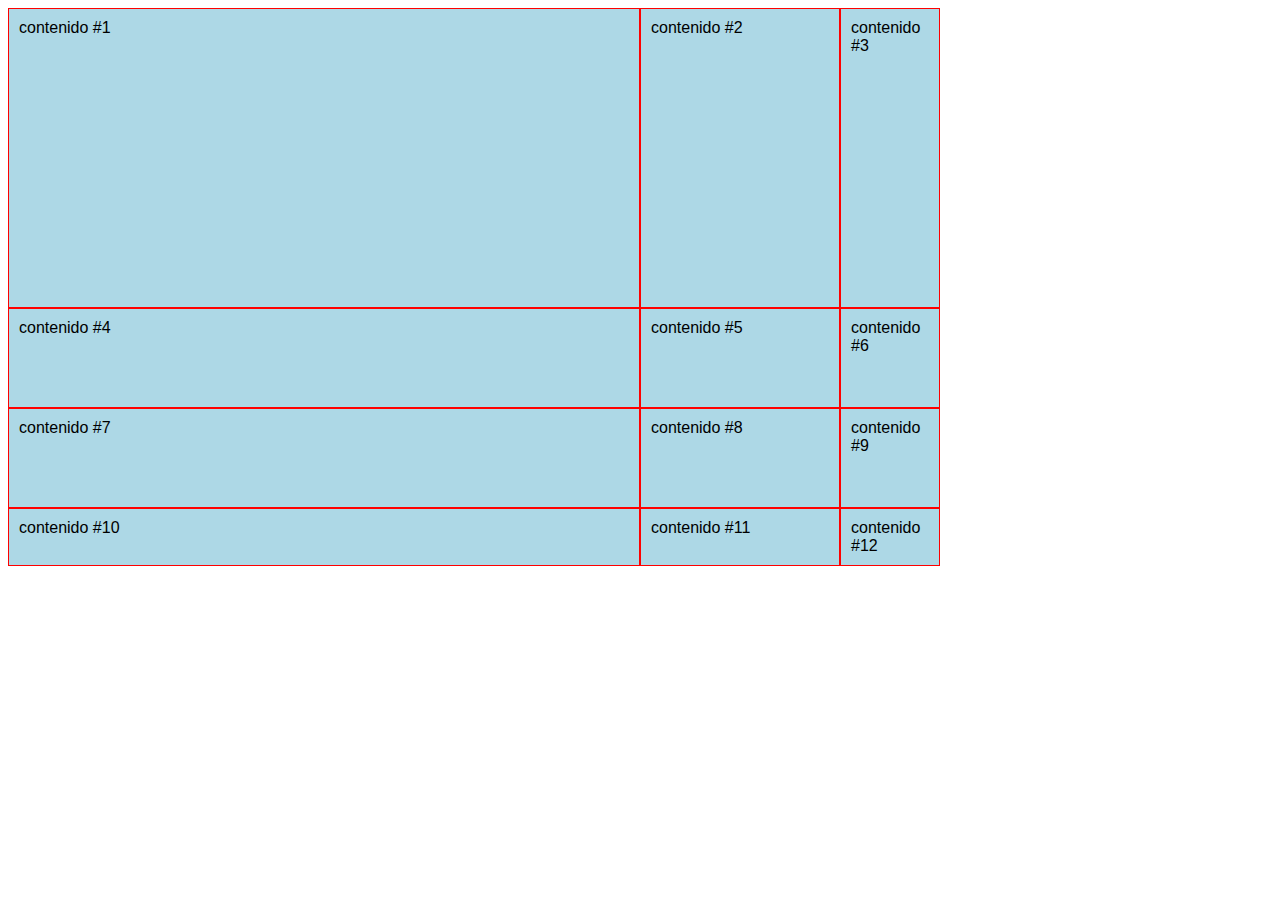
<file: clases/01_columnas/index.html>
<!DOCTYPE html>
<html lang="en">
<head>
    <meta charset="UTF-8">
    <meta name="viewport" content="width=device-width, initial-scale=1.0">
    <link rel="stylesheet" href="css/estilos.css">
    <title>CSS GRID</title>
</head>
<body>
    <section class="container">
        <div class="item">contenido #1</div>
        <div class="item">contenido #2</div>
        <div class="item">contenido #3</div>
        <div class="item">contenido #4</div>
        <div class="item">contenido #5</div>
        <div class="item">contenido #6</div>
        <div class="item">contenido #7</div>
        <div class="item">contenido #8</div>
        <div class="item">contenido #9</div>
        <div class="item">contenido #10</div>
        <div class="item">contenido #11</div>
        <div class="item">contenido #12</div>
        
    </section>
</body>
</html>
</file>
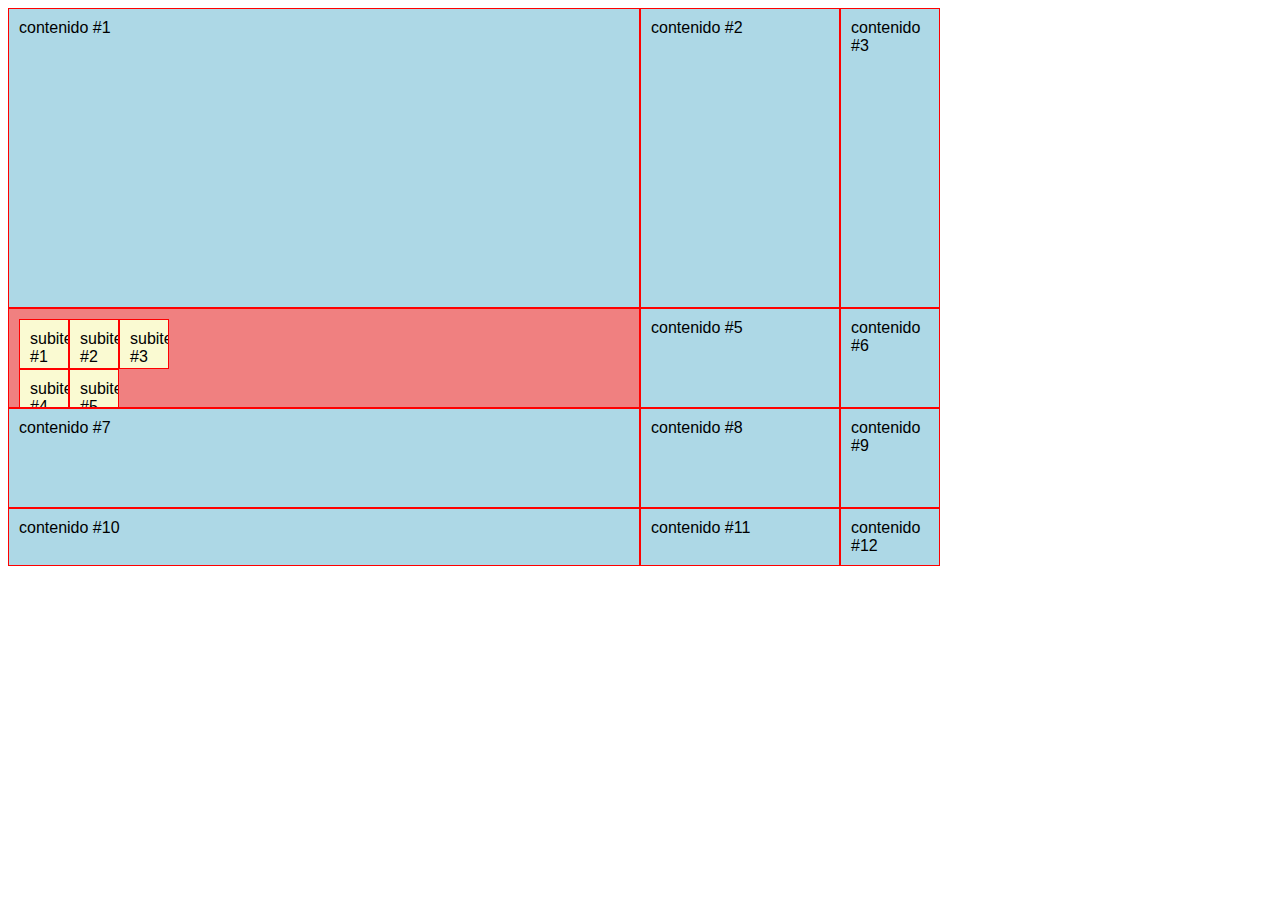
<file: clases/03_subgrid/index.html>
<!DOCTYPE html>
<html lang="en">
<head>
    <meta charset="UTF-8">
    <meta name="viewport" content="width=device-width, initial-scale=1.0">
    <link rel="stylesheet" href="css/estilos.css">
    <title>CSS GRID</title>
</head>
<body>
    <section class="container">
        <div class="item">contenido #1</div>
        <div class="item">contenido #2</div>
        <div class="item">contenido #3</div>
        <div class="item">
            <div class="item">subitem #1</div>
            <div class="item">subitem #2</div>
            <div class="item">subitem #3</div>
            <div class="item">subitem #4</div>
            <div class="item">subitem #5</div>
        </div>
        <div class="item">contenido #5</div>
        <div class="item">contenido #6</div>
        <div class="item">contenido #7</div>
        <div class="item">contenido #8</div>
        <div class="item">contenido #9</div>
        <div class="item">contenido #10</div>
        <div class="item">contenido #11</div>
        <div class="item">contenido #12</div>
        
    </section>
</body>
</html>
</file>
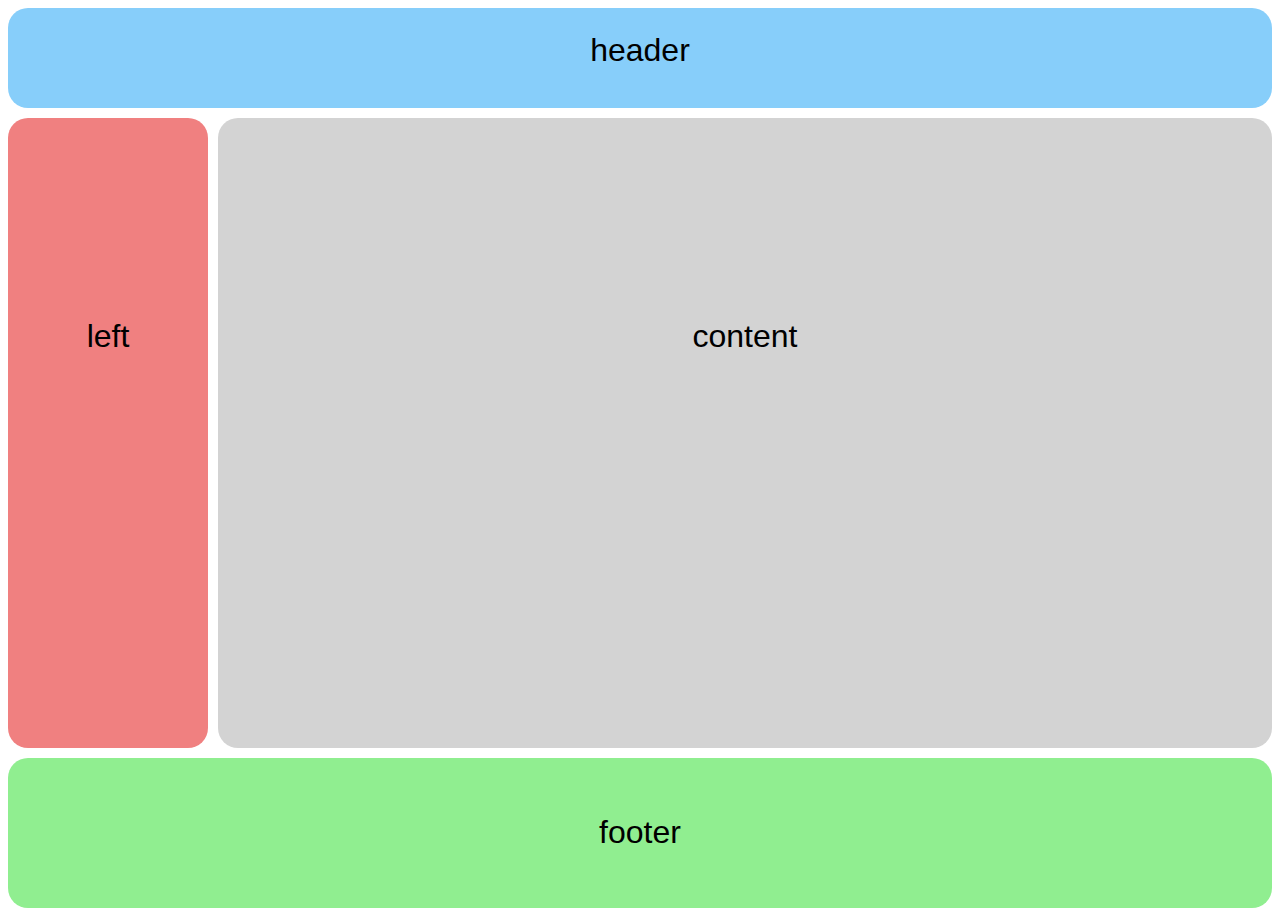
<file: clases/06_areas/index.html>
<!DOCTYPE html>
<html lang="en">
<head>
    <meta charset="UTF-8">
    <meta name="viewport" content="width=device-width, initial-scale=1.0">
    <link rel="stylesheet" href="css/estilos.css">
    <title>CSS GRID</title>
</head>
<body>
    <section class="container">
        <div class="item header">header</div>
        <div class="item left">left</div>
        <div class="item content">content</div>
        <div class="item footer">footer</div>        
    </section>
</body>
</html>
</file>
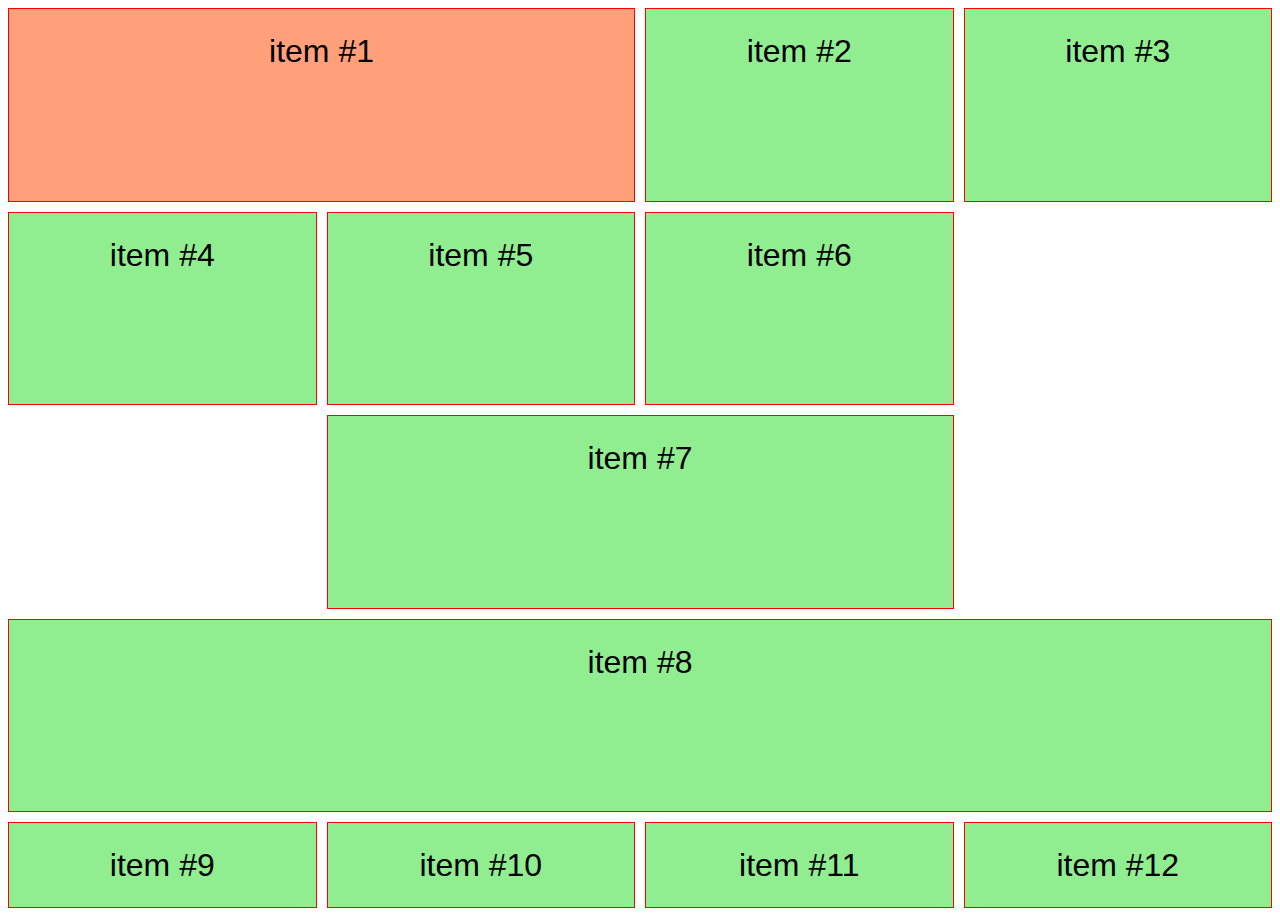
<file: clases/07_column-size/index.html>
<!DOCTYPE html>
<html lang="en">
<head>
    <meta charset="UTF-8">
    <meta name="viewport" content="width=device-width, initial-scale=1.0">
    <link rel="stylesheet" href="css/estilos.css">
    <title>CSS GRID</title>
</head>
<body>
    <section class="container">
        <div class="item">item #1</div>
        <div class="item">item #2</div>
        <div class="item">item #3</div>
        <div class="item">item #4</div>
        <div class="item">item #5</div>
        <div class="item">item #6</div>
        <div class="item">item #7</div>
        <div class="item">item #8</div>
        <div class="item">item #9</div>
        <div class="item">item #10</div>
        <div class="item">item #11</div>
        <div class="item">item #12</div>        
    </section>
</body>
</html>
</file>
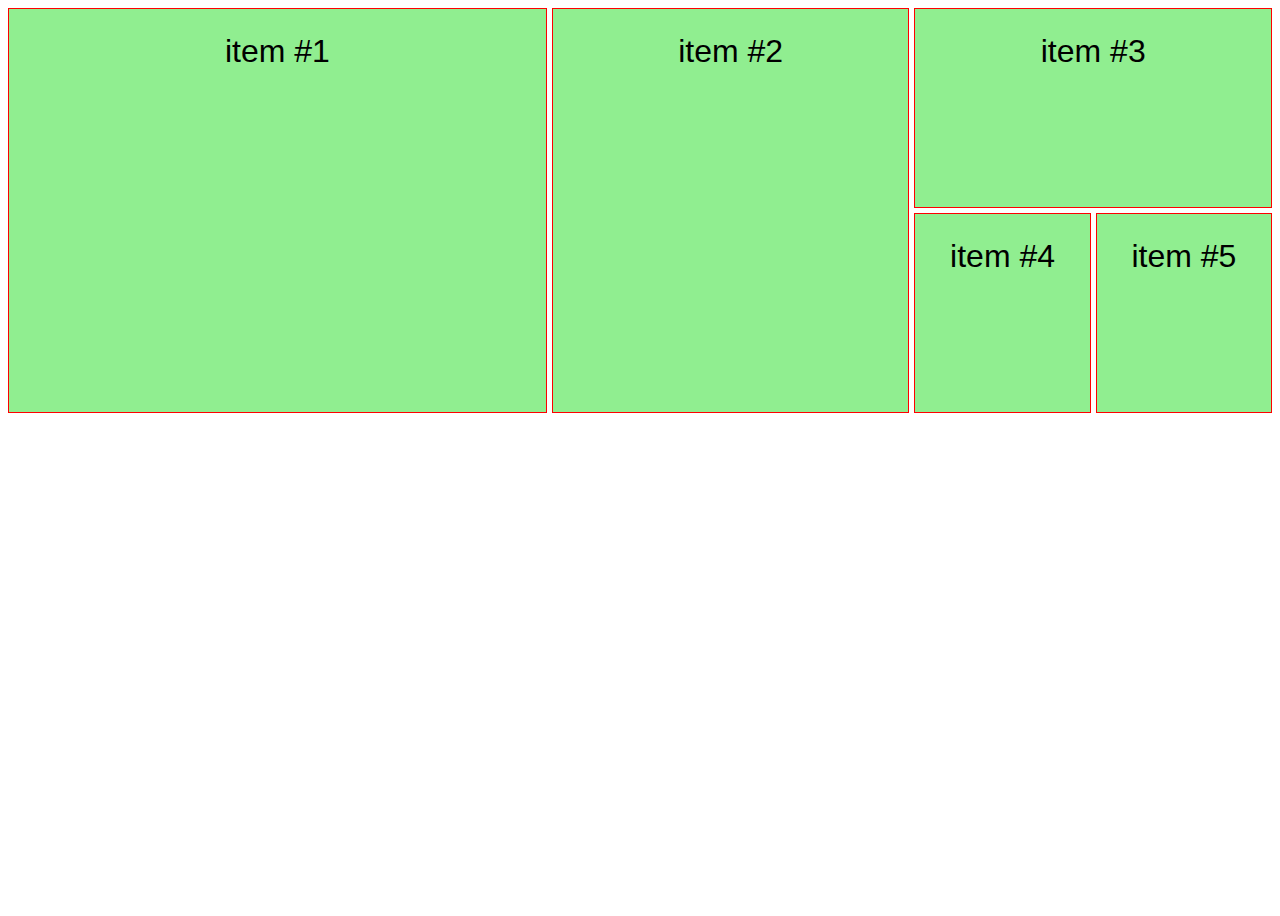
<file: clases/08_row-size/index.html>
<!DOCTYPE html>
<html lang="en">
<head>
    <meta charset="UTF-8">
    <meta name="viewport" content="width=device-width, initial-scale=1.0">
    <link rel="stylesheet" href="css/estilos.css">
    <title>CSS GRID</title>
</head>
<body>
    <section class="container">
        <div class="item">item #1</div>
        <div class="item">item #2</div>
        <div class="item">item #3</div>
        <div class="item">item #4</div>
        <div class="item">item #5</div>        
    </section>
</body>
</html>
</file>
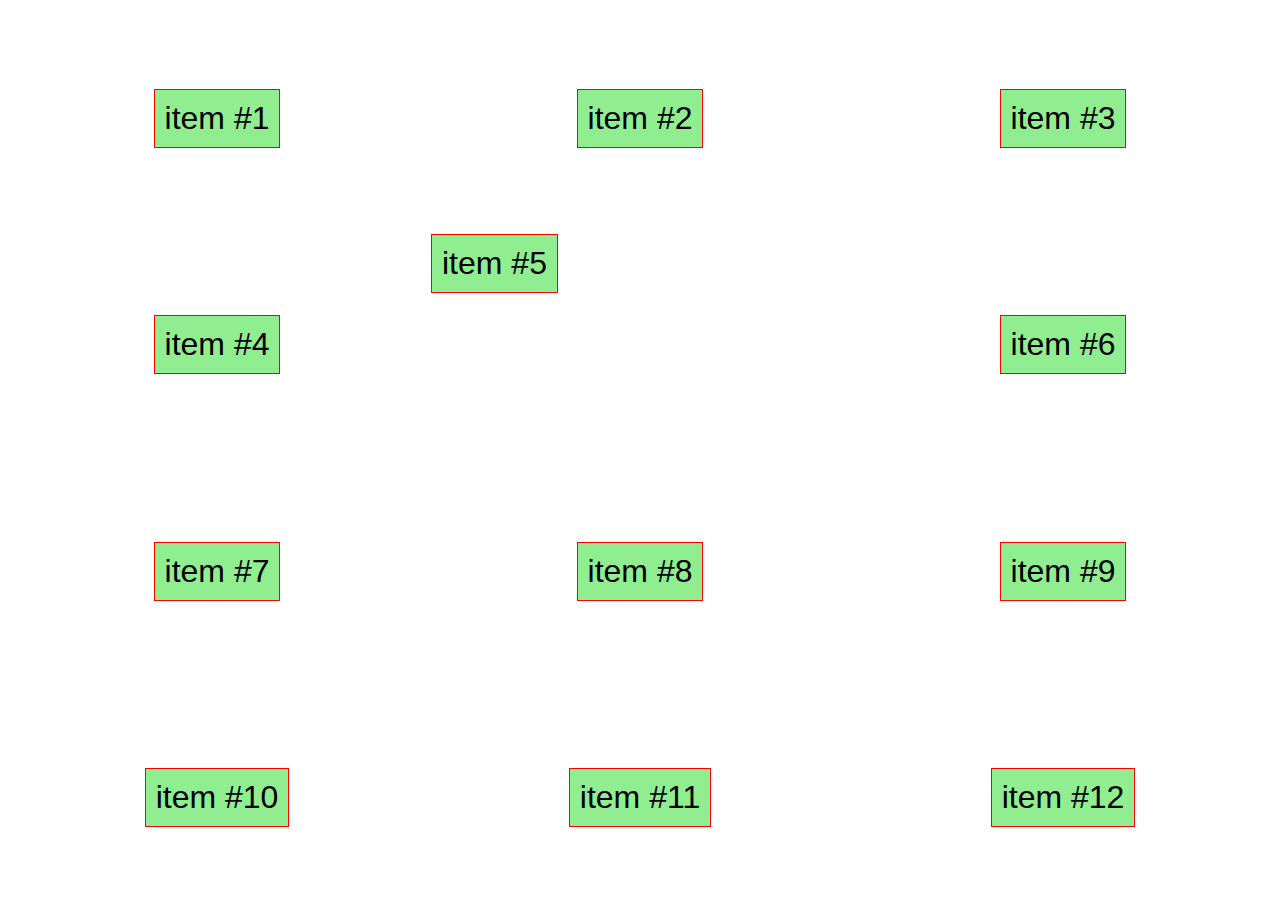
<file: clases/09_alinear/index.html>
<!DOCTYPE html>
<html lang="en">
<head>
    <meta charset="UTF-8">
    <meta name="viewport" content="width=device-width, initial-scale=1.0">
    <link rel="stylesheet" href="css/estilos.css">
    <title>CSS GRID</title>
</head>
<body>
    <section class="container">
        <div class="item">item #1</div>
        <div class="item">item #2</div>
        <div class="item">item #3</div>
        <div class="item">item #4</div>
        <div class="item">item #5</div>
        <div class="item">item #6</div>
        <div class="item">item #7</div>
        <div class="item">item #8</div>
        <div class="item">item #9</div>
        <div class="item">item #10</div>
        <div class="item">item #11</div>
        <div class="item">item #12</div>      
    </section>
</body>
</html>
</file>
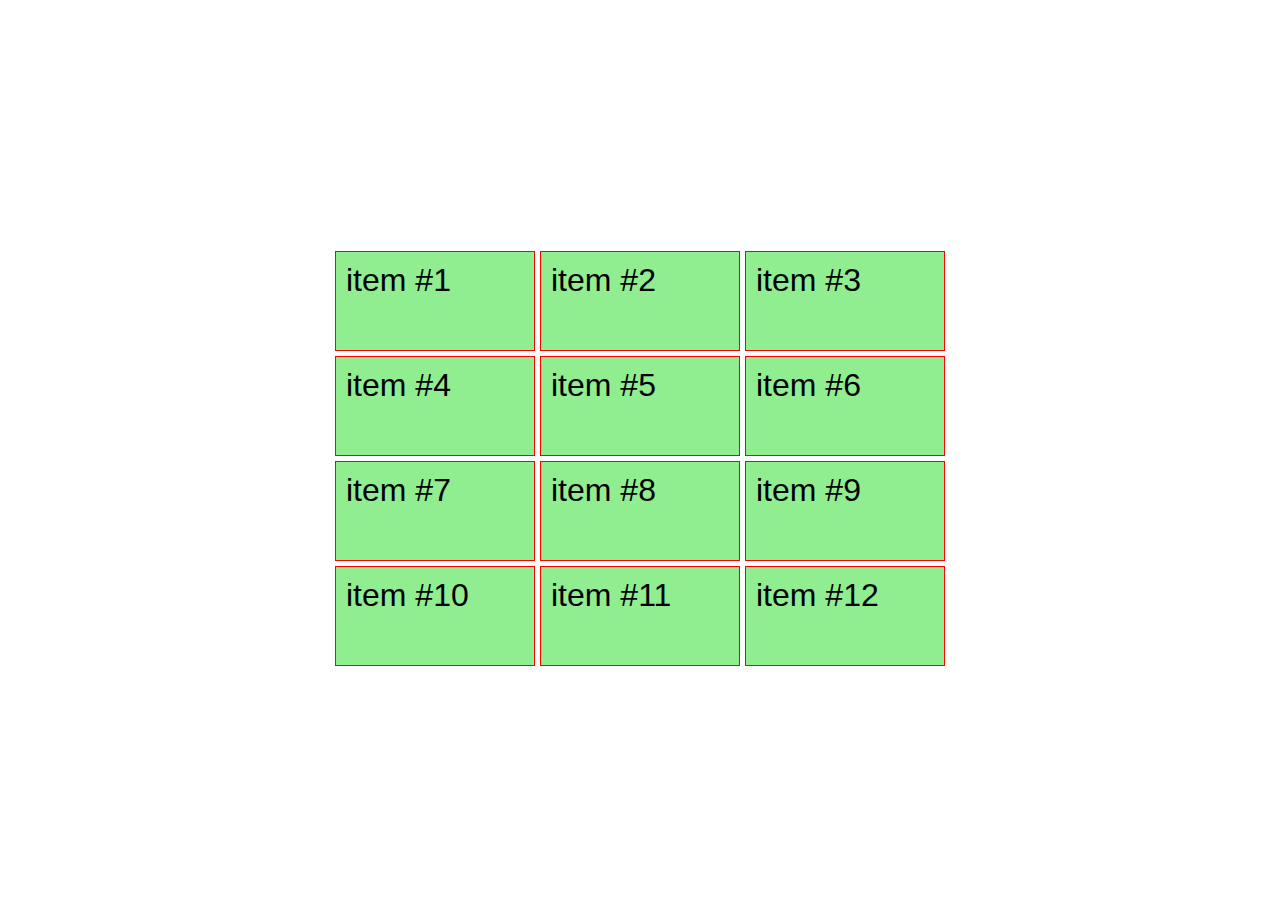
<file: clases/10_alineando-contenido/index.html>
<!DOCTYPE html>
<html lang="en">
<head>
    <meta charset="UTF-8">
    <meta name="viewport" content="width=device-width, initial-scale=1.0">
    <link rel="stylesheet" href="css/estilos.css">
    <title>CSS GRID</title>
</head>
<body>
    <section class="container">
        <div class="item">item #1</div>
        <div class="item">item #2</div>
        <div class="item">item #3</div>
        <div class="item">item #4</div>
        <div class="item">item #5</div>
        <div class="item">item #6</div>
        <div class="item">item #7</div>
        <div class="item">item #8</div>
        <div class="item">item #9</div>
        <div class="item">item #10</div>
        <div class="item">item #11</div>
        <div class="item">item #12</div>
    </section>
</body>
</html>
</file>
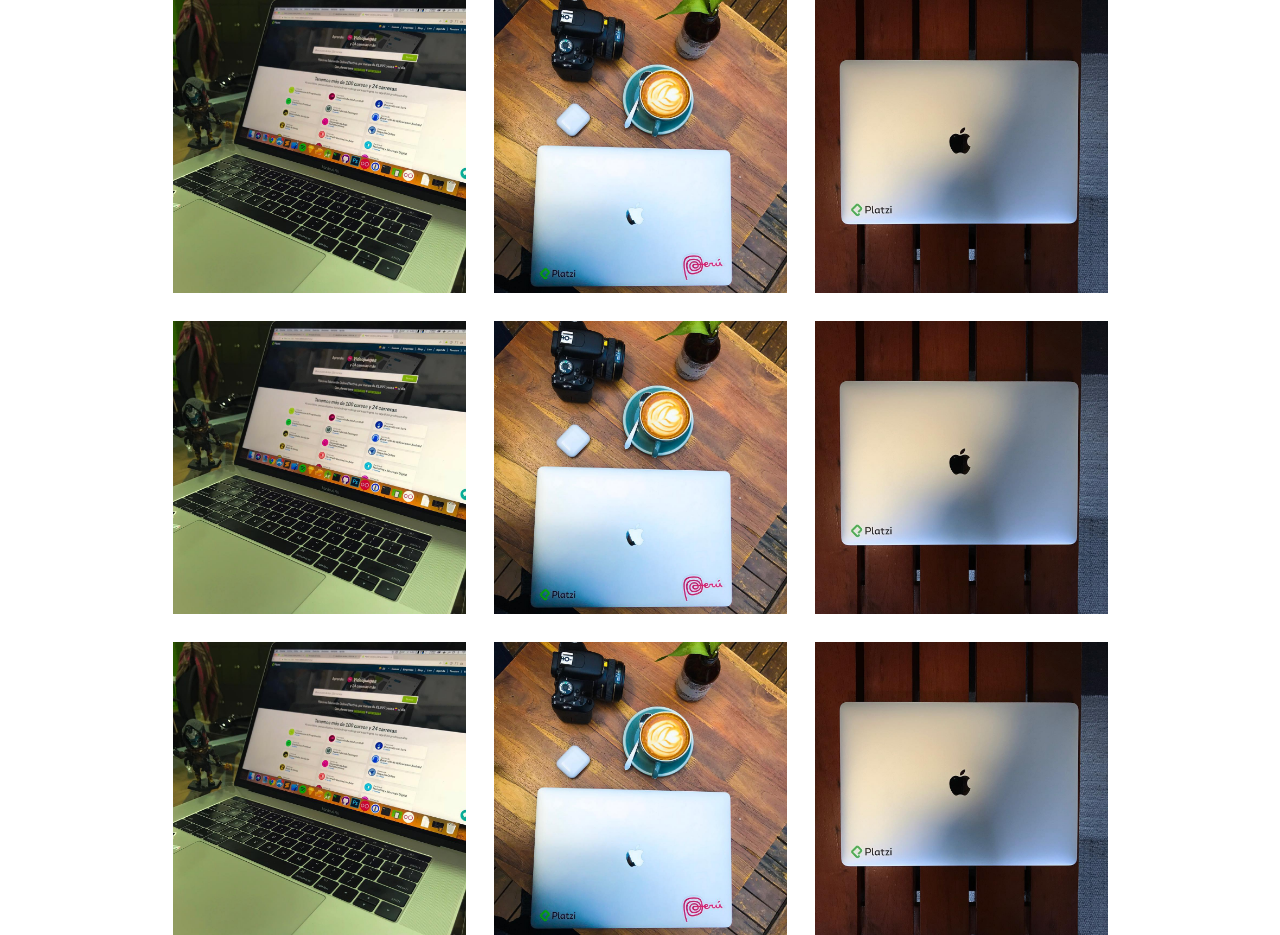
<file: proyectos/instagram/index.html>
<!DOCTYPE html>
<html lang="en">
<head>
    <meta charset="UTF-8">
    <meta name="viewport" content="width=device-width, initial-scale=1.0">
    <link rel="stylesheet" href="css/styles.css">
    <title>Instagram</title>
</head>
<body>
    <section class="post-list">
        <a href="" class="post">
            <figure class="post-image">
                <img src="img/compu.jpg" alt="">
            </figure>
            <span class="post-overlay">
                <p>
                    <span class="post-like">150</span>
                    <span class="post-comments">10</span>
                </p>
            </span>
        </a>
        <a href="" class="post">
            <figure class="post-image">
                <img src="img/compu2.jpg" alt="">
            </figure>
            <span class="post-overlay">
                <p>
                    <span class="post-like">150</span>
                    <span class="post-comments">10</span>
                </p>
            </span>
        </a>
        <a href="" class="post">
            <figure class="post-image">
                <img src="img/compu3.jpg" alt="">
            </figure>
            <span class="post-overlay">
                <p>
                    <span class="post-like">150</span>
                    <span class="post-comments">10</span>
                </p>
            </span>
        </a>
        <a href="" class="post">
            <figure class="post-image">
                <img src="img/compu.jpg" alt="">
            </figure>
            <span class="post-overlay">
                <p>
                    <span class="post-like">150</span>
                    <span class="post-comments">10</span>
                </p>
            </span>
        </a>
        <a href="" class="post">
            <figure class="post-image">
                <img src="img/compu2.jpg" alt="">
            </figure>
            <span class="post-overlay">
                <p>
                    <span class="post-like">150</span>
                    <span class="post-comments">10</span>
                </p>
            </span>
        </a>
        <a href="" class="post">
            <figure class="post-image">
                <img src="img/compu3.jpg" alt="">
            </figure>
            <span class="post-overlay">
                <p>
                    <span class="post-like">150</span>
                    <span class="post-comments">10</span>
                </p>
            </span>
        </a>
        <a href="" class="post">
            <figure class="post-image">
                <img src="img/compu.jpg" alt="">
            </figure>
            <span class="post-overlay">
                <p>
                    <span class="post-like">150</span>
                    <span class="post-comments">10</span>
                </p>
            </span>
        </a>
        <a href="" class="post">
            <figure class="post-image">
                <img src="img/compu2.jpg" alt="">
            </figure>
            <span class="post-overlay">
                <p>
                    <span class="post-like">150</span>
                    <span class="post-comments">10</span>
                </p>
            </span>
        </a>
        <a href="" class="post">
            <figure class="post-image">
                <img src="img/compu3.jpg" alt="">
            </figure>
            <span class="post-overlay">
                <p>
                    <span class="post-like">150</span>
                    <span class="post-comments">10</span>
                </p>
            </span>
        </a>
    </section>
</body>
</html>
</file>
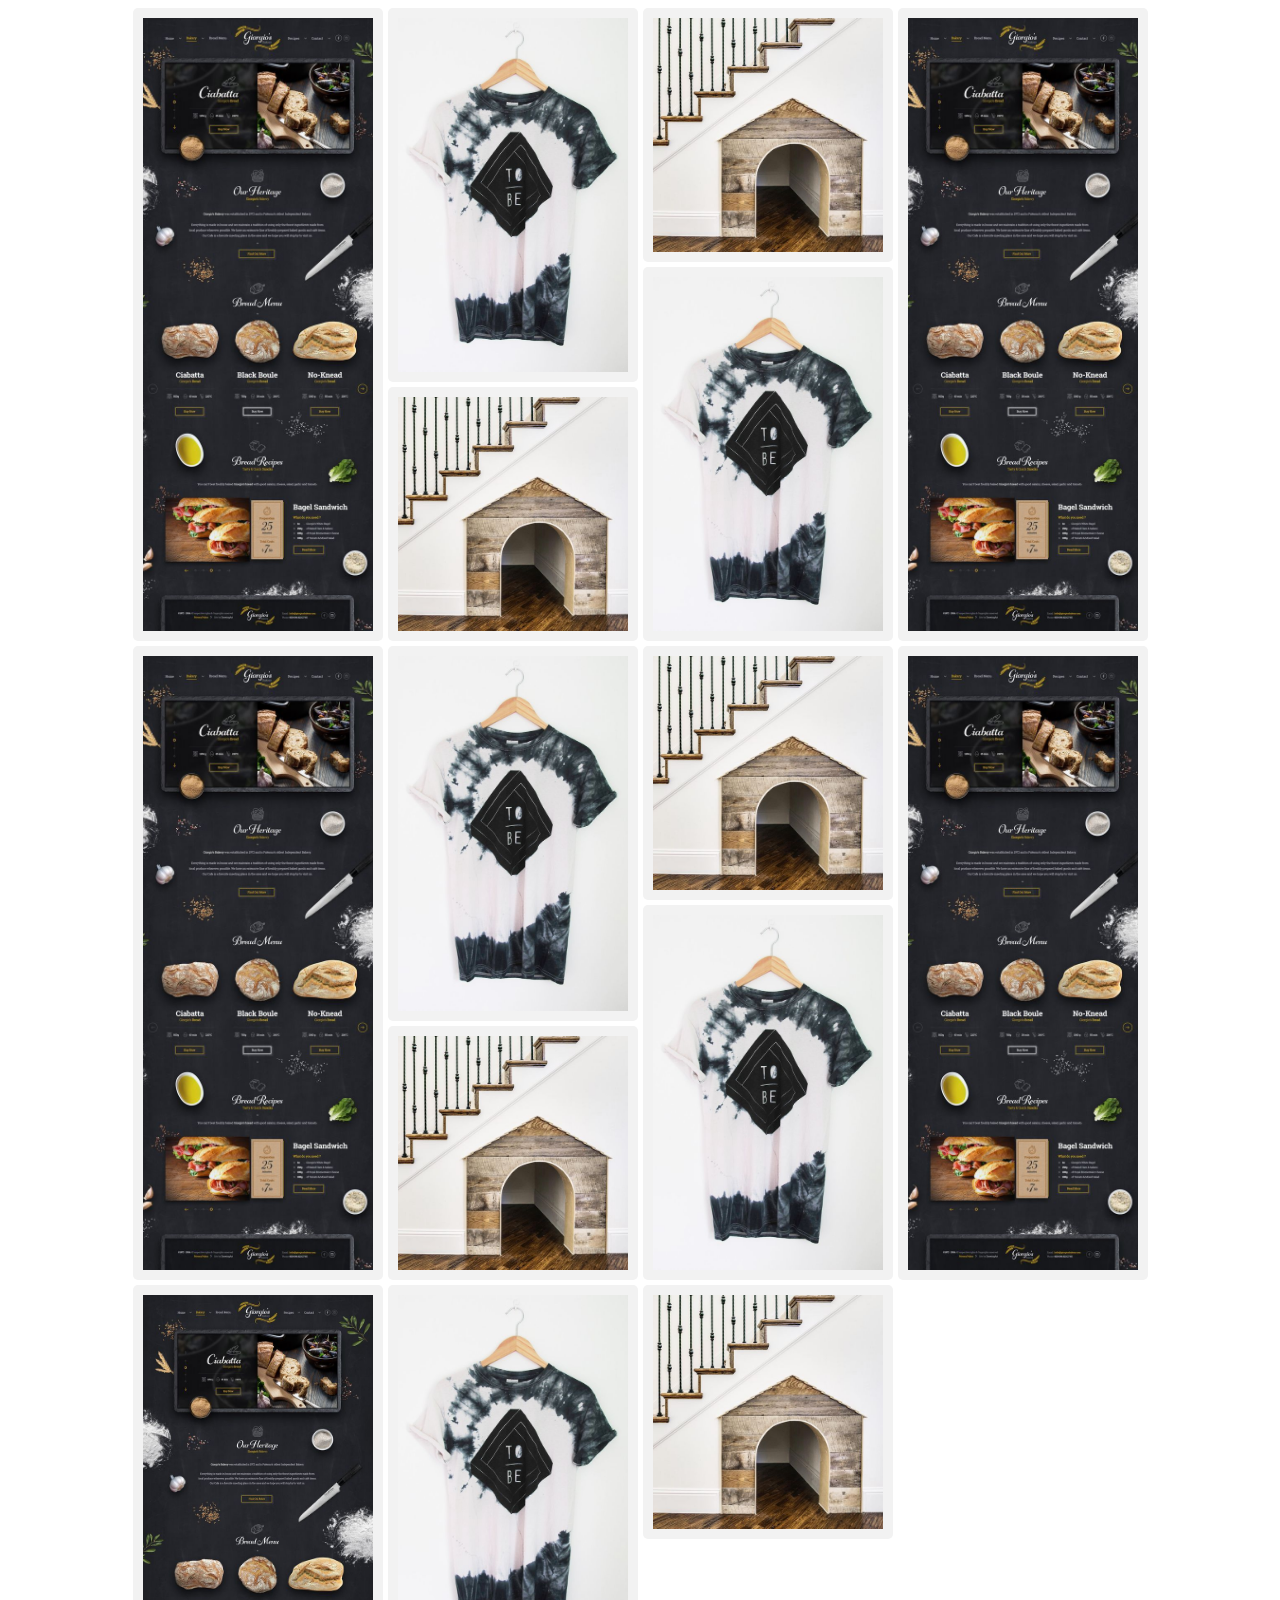
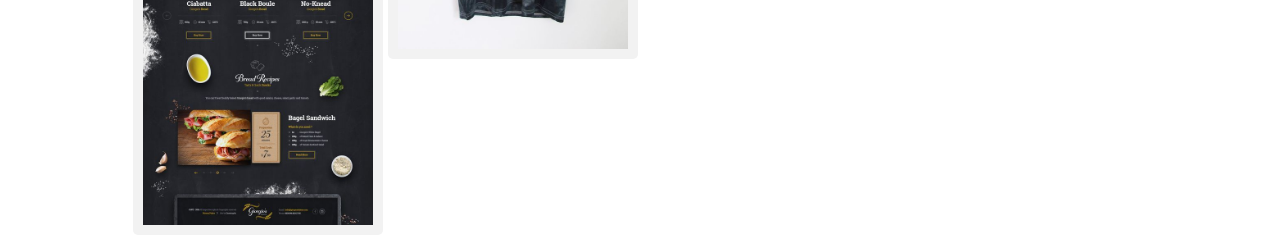
<file: proyectos/pinterest/index.html>
<!DOCTYPE html>
<html lang="en">
<head>
    <meta charset="UTF-8">
    <meta name="viewport" content="width=device-width, initial-scale=1.0">
    <link rel="stylesheet" href="css/style.css">
    <title>Pinterest</title>
</head>
<body>
    <div class="container">
        <div class="item level-1">
            <img src="img/landing.jpg" alt="">
        </div>
        <div class="item level-2">
            <img src="img/tshirt.jpg" alt="">
        </div>
        <div class="item level-3">
            <img src="img/house.jpg" alt="">
        </div>
        <div class="item level-1">
            <img src="img/landing.jpg" alt="">
        </div>
        <div class="item level-2">
            <img src="img/tshirt.jpg" alt="">
        </div>
        <div class="item level-3">
            <img src="img/house.jpg" alt="">
        </div>
        <div class="item level-1">
            <img src="img/landing.jpg" alt="">
        </div>
        <div class="item level-2">
            <img src="img/tshirt.jpg" alt="">
        </div>
        <div class="item level-3">
            <img src="img/house.jpg" alt="">
        </div>
        <div class="item level-1">
            <img src="img/landing.jpg" alt="">
        </div>
        <div class="item level-2">
            <img src="img/tshirt.jpg" alt="">
        </div>
        <div class="item level-3">
            <img src="img/house.jpg" alt="">
        </div>
        <div class="item level-1">
            <img src="img/landing.jpg" alt="">
        </div>
        <div class="item level-2">
            <img src="img/tshirt.jpg" alt="">
        </div>
        <div class="item level-3">
            <img src="img/house.jpg" alt="">
        </div>
    </div>
</body>
</html>
</file>
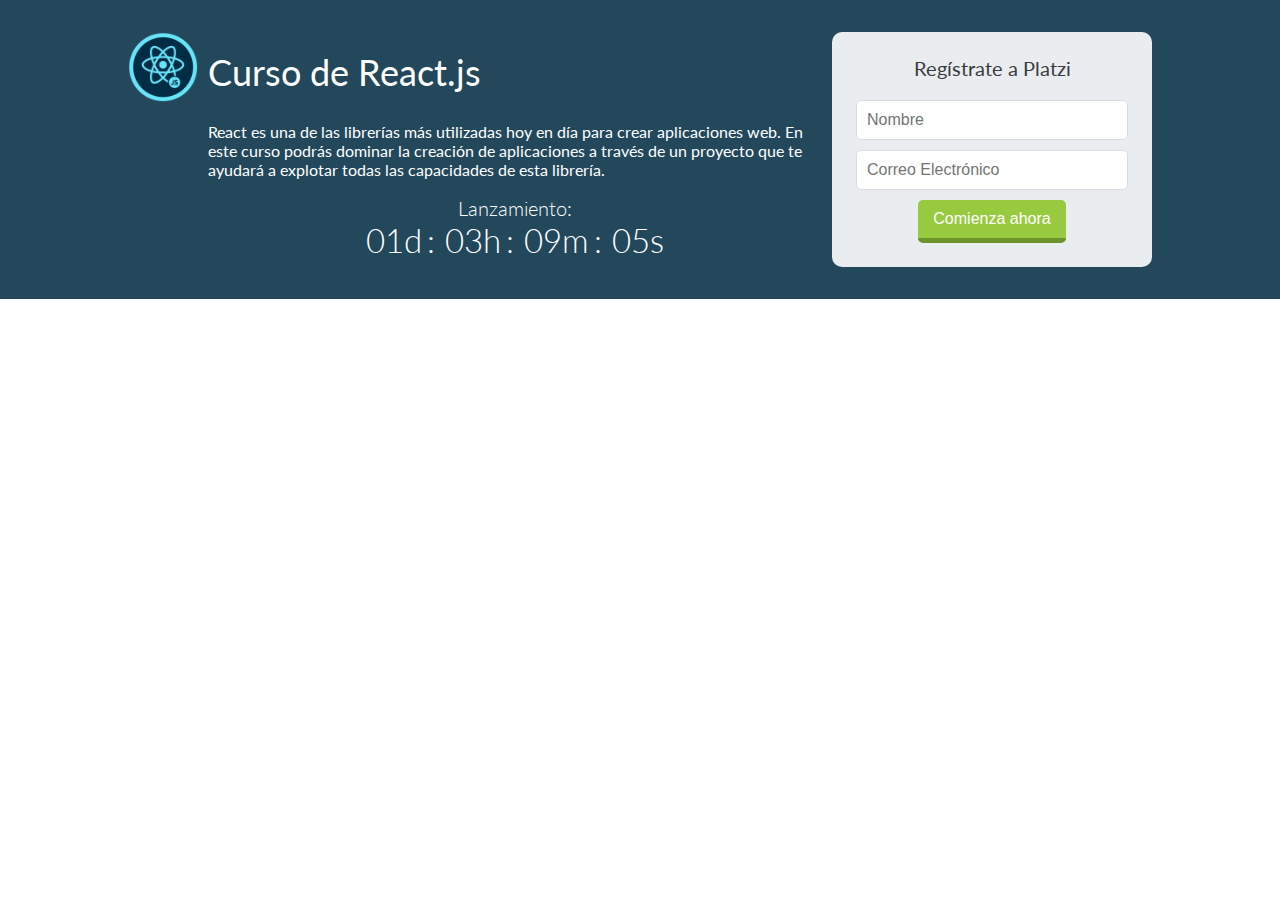
<file: proyectos/platzi/index.html>
<!DOCTYPE html>
<html lang="en">
<head>
    <meta charset="UTF-8">
    <meta name="viewport" content="width=device-width, initial-scale=1.0">
    <link rel="stylesheet" href="css/style.css">
    <link href="https://fonts.googleapis.com/css2?family=Lato:wght@300;400;700&display=swap" rel="stylesheet">

    <title>Platzi</title>
</head>
<body>
    <div class="hero">
        <div class="hero-container">
            <div class="badge">
                <img src="img/badge.png" alt="">
            </div>
            <h1 class="title">
                Curso de React.js
            </h1>
            <div class="description">
                <p>React es una de las librerías más utilizadas hoy en día para crear aplicaciones web. En este curso podrás dominar la creación de aplicaciones a través de un proyecto que te ayudará a explotar todas las capacidades de esta librería.</p>
            </div>
            <form action="" class="form">
                <p>Regístrate a Platzi</p>
                <input type="text" placeholder="Nombre">
                <input type="email" placeholder="Correo Electrónico">
                <button type="submit">Comienza ahora</button>
            </form>
            <div class="countdown">
                <p>Lanzamiento:</p>
                <p>
                    <span>01d</span>
                    <span>03h</span>
                    <span>09m</span>
                    <span>05s</span>
                </p>
            </div>
        </div>
    </div>
</body>
</html>
</file>
<file: clases/01_columnas/css/estilos.css>
body {
    font-family: Arial, Helvetica, sans-serif;
}

.container {
    display: grid;
    grid-template-columns: 25% 50% 25%;
    grid-template-rows: 300px 300px;
    /* grid-template: filas / columnas; */
    grid-template: 300px 100px 100px / 50% 200px 100px;
}
.item {
    background-color: lightblue;
    padding: 10px;
    border: 1px solid red;
}
</file>
<file: clases/03_subgrid/css/estilos.css>
body {
    font-family: Arial, Helvetica, sans-serif;
}

.container {
    display: grid;
    grid-template-columns: 25% 50% 25%;
    grid-template-rows: 300px 300px;
    /* grid-template: filas / columnas; */
    grid-template: 300px 100px 100px / 50% 200px 100px;
}
.item {
    background-color: lightblue;
    padding: 10px;
    border: 1px solid red;
    overflow: auto;
}
.item:nth-of-type(4){
    background-color: lightcoral;
    /* display: subgrid; */
    /* display: inline-grid; */
    display: grid;
    grid-template: 50px 50px 50px / 50px 50px 50px;
}
.item .item {
    background-color: lightgoldenrodyellow;
}
</file>
<file: clases/06_areas/css/estilos.css>
body {
    font-family: Arial, Helvetica, sans-serif;
    font-size: 2em;
    text-align: center;
    line-height: 2em;
}

.container {
    display: grid;
    grid-template: 100px 1fr 150px / 200px 1fr;
    grid-gap: 10px;
    height: 100vh;
    grid-template-areas: "header header"
                        "left content"
                        "footer footer";
}
.header {
    grid-area: header;
    background-color: lightskyblue;
    border-radius: 20px;
}
.left {
    grid-area: left; 
    background-color:  lightcoral;   
    border-radius: 20px;
    line-height: 13em;
}
.content {
    grid-area: content; 
    background-color: lightgray;
    border-radius: 20px;
    line-height: 13em;
}
.footer {
    grid-area: footer;
    background-color: lightgreen;
    border-radius: 20px;
    line-height: 4em;
}
.item {
    padding: 10px;
    overflow: auto;
}
</file>
<file: clases/07_column-size/css/estilos.css>
body {
    font-family: Arial, Helvetica, sans-serif;
    font-size: 2em;
    text-align: center;
    line-height: 2em;
}

.container {
    display: grid;
    grid-template: repeat(4, 1fr) / repeat(4, 1fr);
    grid-gap: 10px;
    height: 100vh;
}
.item {
    border: 1px solid red;
    background-color: lightgreen;
    padding: 10px;
    overflow: auto;
}
.item:nth-of-type(1){
    background-color: lightsalmon;
    grid-column-start: 1;
    grid-column-end: 3;
}
.item:nth-of-type(8){
    /* grid-column: 1 / span 2; */
    grid-column: 1 / -1;
}
.item:nth-of-type(7){
    grid-column: 2 / 4;
}
</file>
<file: clases/08_row-size/css/estilos.css>
body {
    font-family: Arial, Helvetica, sans-serif;
    font-size: 2em;
    text-align: center;
    line-height: 2em;
}

.container {
    display: grid;
    grid-template: repeat(2, 200px) / repeat(7, 1fr);
    grid-gap: 5px;
    height: 100vh;
}
.item {
    border: 1px solid red;
    background-color: lightgreen;
    padding: 10px;
    overflow: auto;
}
.item:nth-of-type(1){
    grid-column: 1 / span 3;
    grid-row: 1 / span 2;
}
.item:nth-of-type(2){
    grid-column: 4 / span 2;
    grid-row: 1 / span 2;
}
.item:nth-of-type(3){
    grid-column: 6 / span 2;
}
</file>
<file: clases/09_alinear/css/estilos.css>
body {
    font-family: Arial, Helvetica, sans-serif;
    font-size: 2em;
}

.container {
    display: grid;
    grid-template: repeat(4, 1fr) / repeat(3, 1fr);
    grid-gap: 5px;
    height: 100vh;
    justify-items: center;
    align-items: center;
}
.item {
    border: 1px solid red;
    background-color: lightgreen;
    padding: 10px;
    overflow: auto;
}
.item:nth-of-type(5) {
    align-self: start;
    justify-self: start;
}
</file>
<file: clases/10_alineando-contenido/css/estilos.css>
body {
    font-family: Arial, Helvetica, sans-serif;
    font-size: 2em;
}

.container {
    display: grid;
    grid-template: repeat(4, 100px) / repeat(3, 200px);
    grid-gap: 5px;
    height: 100vh;
    /* justify-items: center;
    align-items: center; */
    justify-content: center;
    align-content: center;
}
.item {
    border: 1px solid red;
    background-color: lightgreen;
    padding: 10px;
    overflow: auto;
}
.item:nth-of-type(5) {
    /* align-self: start;
    justify-self: start; */
}
</file>
<file: proyectos/instagram/css/styles.css>
body {
    margin: 0;
    font-family: Arial, Helvetica, sans-serif;
}
.post-list {
    display: grid;
    grid-template-columns: repeat(3, minmax(100px, 293px));
    justify-content: center;
    grid-gap: 28px;
}
.post {
    cursor: pointer;
    position: relative;
    display: block;
}
.post-image {
    margin: 0;
}
.post-image img {
    width: 100%;
    vertical-align: top;
}
.post-overlay {
    background: rgba(0, 0, 0, .4);
    position: absolute;
    left: 0;
    right: 0;
    bottom: 0;
    top: 0;
    display: none;
    align-items: center;
    justify-content: center;
    color: white;
    text-align: center;
}
.post:hover .post-overlay{
    display: flex;
}
.post-like,
.post-comments {
    width: 80px;
    margin: 5px;
    font-weight: bold;
    text-align: center;
    display: inline-block;
}

@media screen and (max-width: 768px) {
    .post-list {
        grid-gap: 3px;
    }
}
</file>
<file: proyectos/pinterest/css/style.css>
.container {
    display: grid;
    grid-template-columns: repeat(auto-fill, 250px);
    grid-gap: 5px;
    justify-content: center;
    grid-auto-flow: dense;
}
.item {
    border-radius: 5px;
    padding: 10px;
    background-color: #f2f2f2;
}
.item img {
    width: 100%;
    height: 100%;
    object-fit: cover;
}
.level-1 {
    grid-row: span 3;
}
.level-2 {
    grid-row: span 2;
    
}
.level-3 {
    grid-row: span 1;
}
</file>
<file: proyectos/platzi/css/style.css>
body{
    font-family: 'Lato', sans-serif;
    margin: 0;
}
.hero {
    background-color: #23475b;
    color: white;
    padding: 32px 15px;
    display: grid;
    grid-template-columns: minmax(auto, 1024px);
    justify-content: center;
}
.hero-container {
    display: grid;
    grid-gap: 10px;
    grid-template-columns: 70px 1fr 320px;
    grid-template-areas: "badge title form"
                        ". description form"
                        ". countdown form";
}
.badge {
    grid-area: badge;
}
.badge img {
    max-width: 70px;
}
.title {
    grid-area: title;
    font-size: 36px;
    font-weight: normal;
    margin: 0;
    display: flex;
    align-items: center;
}
.description {
    grid-area: description;
}
.form {
    grid-area: form;
    text-align: center;
    background-color: rgba(255, 255, 255, .9);
    padding: 1.5em;
    border-radius: 10px;
}
.form input {
    width: 100%;
    padding: 10px;
    font-size: 16px;
    border: 1px solid #dbdbe2;
    border-radius: 5px;
    box-sizing: border-box;
    margin-bottom: 10px;
}
.form p {
    font-size: 20px;
    color: #3a3b3f;
    margin-bottom: 1em;
}
.form button {
    background-color: #98ca3f;
    color: white;
    padding: 10px 15px;
    border-radius: 5px;
    font-size: 16px;
    border: none;
    border-bottom: 5px solid #6d932b;
    display: inline-block;
}
.countdown {
    grid-area: countdown;
}
.countdown p {
    font-size: 20px;
    text-align: center;
    font-weight: 300;
}
.countdown span {
    font-size: 33px;
}
.countdown span:after {
    content: ':';
    display: inline-block;
    margin: 0 5px;
}
.countdown span:last-child::after {
    display: none;
}
p {
    margin: 0;
}

@media screen and (max-width: 768px) {
    .hero-container {
        grid-template-columns: 70px 1fr;
        grid-template-areas: "badge title"
                            ". description"
                            "form form"
                            "countdown countdown";
    }
}
</file>
